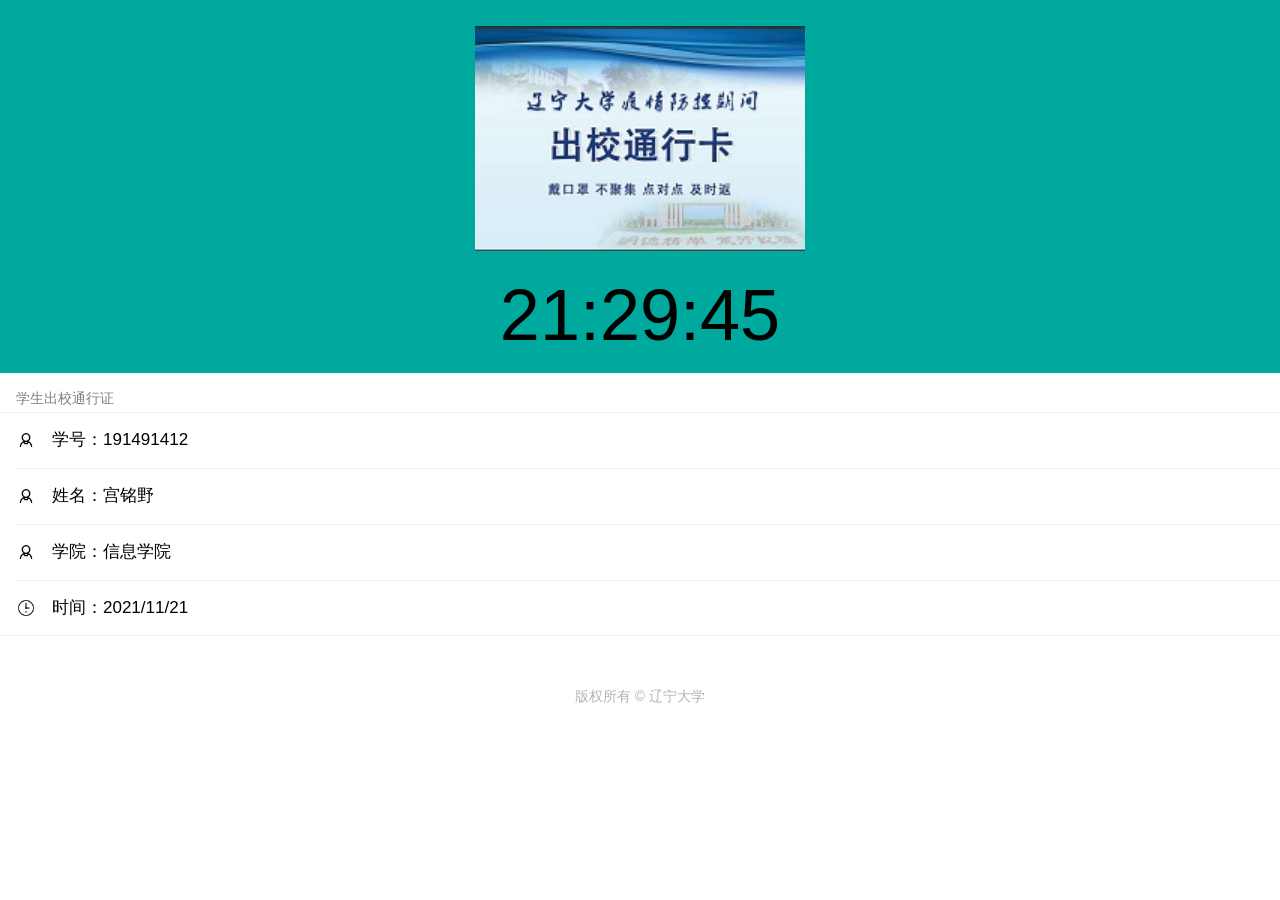
<file: out.html>
<!DOCTYPE html>
<!-- saved from url=(0046)http://tjxx.lnu.edu.cn/getpass.asp?qjid=881754 -->
<html><head><meta http-equiv="Content-Type" content="text/html; charset=UTF-8">
	
    <meta http-equiv="Cache-Control" content="no-cache, no-store, must-revalidate">
	<meta http-equiv="Pragma" content="no-cache">
	<meta http-equiv="Expires" content="0">
    <meta name="viewport" content="width=device-width,initial-scale=1,user-scalable=0,viewport-fit=cover">
    <title>出校通行证(2分钟内有效)</title>
    <link rel="stylesheet" href="./出校通行证(2分钟内有效)_files/weui.min.css">
    <script type="text/javascript" src="./出校通行证(2分钟内有效)_files/weui.min.js.下载" charset="UTF-8"></script>
    <script type="text/javascript" src="./出校通行证(2分钟内有效)_files/getpass.js.下载" charset="UTF-8"></script>
</head>
<body ontouchstart="">

<div id="bodyDiv">
	<p id="imgBg" style="text-align:center;background:blue;"><br><img src="./出校通行证(2分钟内有效)_files/pass.png" width="330px" height="225px" alt=""><br><font style="font-size:72px"><span id="theDate">17:33:21</span></font></p>
	<div class="weui-cells__title">学生出校通行证</div>
	<div class="weui-cells">
		<div class="weui-cell  weui-cell_example">
			<div class="weui-cell__hd"><img src="./出校通行证(2分钟内有效)_files/person.png" alt="" style="width: 20px; margin-right: 16px; display: block;"></div>
			<div class="weui-cell__bd">
				<p>学号：191491412</p>
			</div>
		</div>
		<div class="weui-cell  weui-cell_example">
			<div class="weui-cell__hd"><img src="./出校通行证(2分钟内有效)_files/person.png" alt="" style="width: 20px; margin-right: 16px; display: block;"></div>
			<div class="weui-cell__bd">
				<p>姓名：宫铭野</p>
			</div>
		</div>
		<div class="weui-cell  weui-cell_example">
			<div class="weui-cell__hd"><img src="./出校通行证(2分钟内有效)_files/person.png" alt="" style="width: 20px; margin-right: 16px; display: block;"></div>
			<div class="weui-cell__bd">
				<p>学院：信息学院</p>
			</div>
		</div>
		<div class="weui-cell  weui-cell_example">
			<div class="weui-cell__hd"><img src="./出校通行证(2分钟内有效)_files/time.png" alt="" style="width: 20px; margin-right: 16px; display: block;"></div>
			<div class="weui-cell__bd">
				<p>时间：2021/11/21</p>
			</div>
		</div>
		
	</div>
	<br>
	<br>
	<div class="weui-footer">
	<p>版权所有 © 辽宁大学</p>
	</div>
</div>
<script type="text/javascript" src="./出校通行证(2分钟内有效)_files/getpass.js.下载"></script>
<script>
	function dateFormat(fmt, date) {
    let ret;
    const opt = {
        "Y+": date.getFullYear().toString(),        // 年
        "m+": (date.getMonth() + 1).toString(),     // 月
        "d+": date.getDate().toString(),            // 日
        "H+": date.getHours().toString(),           // 时
        "M+": date.getMinutes().toString(),         // 分
        "S+": date.getSeconds().toString()          // 秒
        // 有其他格式化字符需求可以继续添加，必须转化成字符串
    };
    for (let k in opt) {
        ret = new RegExp("(" + k + ")").exec(fmt);
        if (ret) {
            fmt = fmt.replace(ret[1], (ret[1].length == 1) ? (opt[k]) : (opt[k].padStart(ret[1].length, "0")))
        };
    };
    return fmt;
	}
	var d = new Date();
		document.getElementById("theDate").innerText=dateFormat("HH:MM:SS", d);
	window.setInterval(function(){
		var d = new Date();
		document.getElementById("theDate").innerText=dateFormat("HH:MM:SS", d);
	},1000)
</script>

</body></html>
</file>
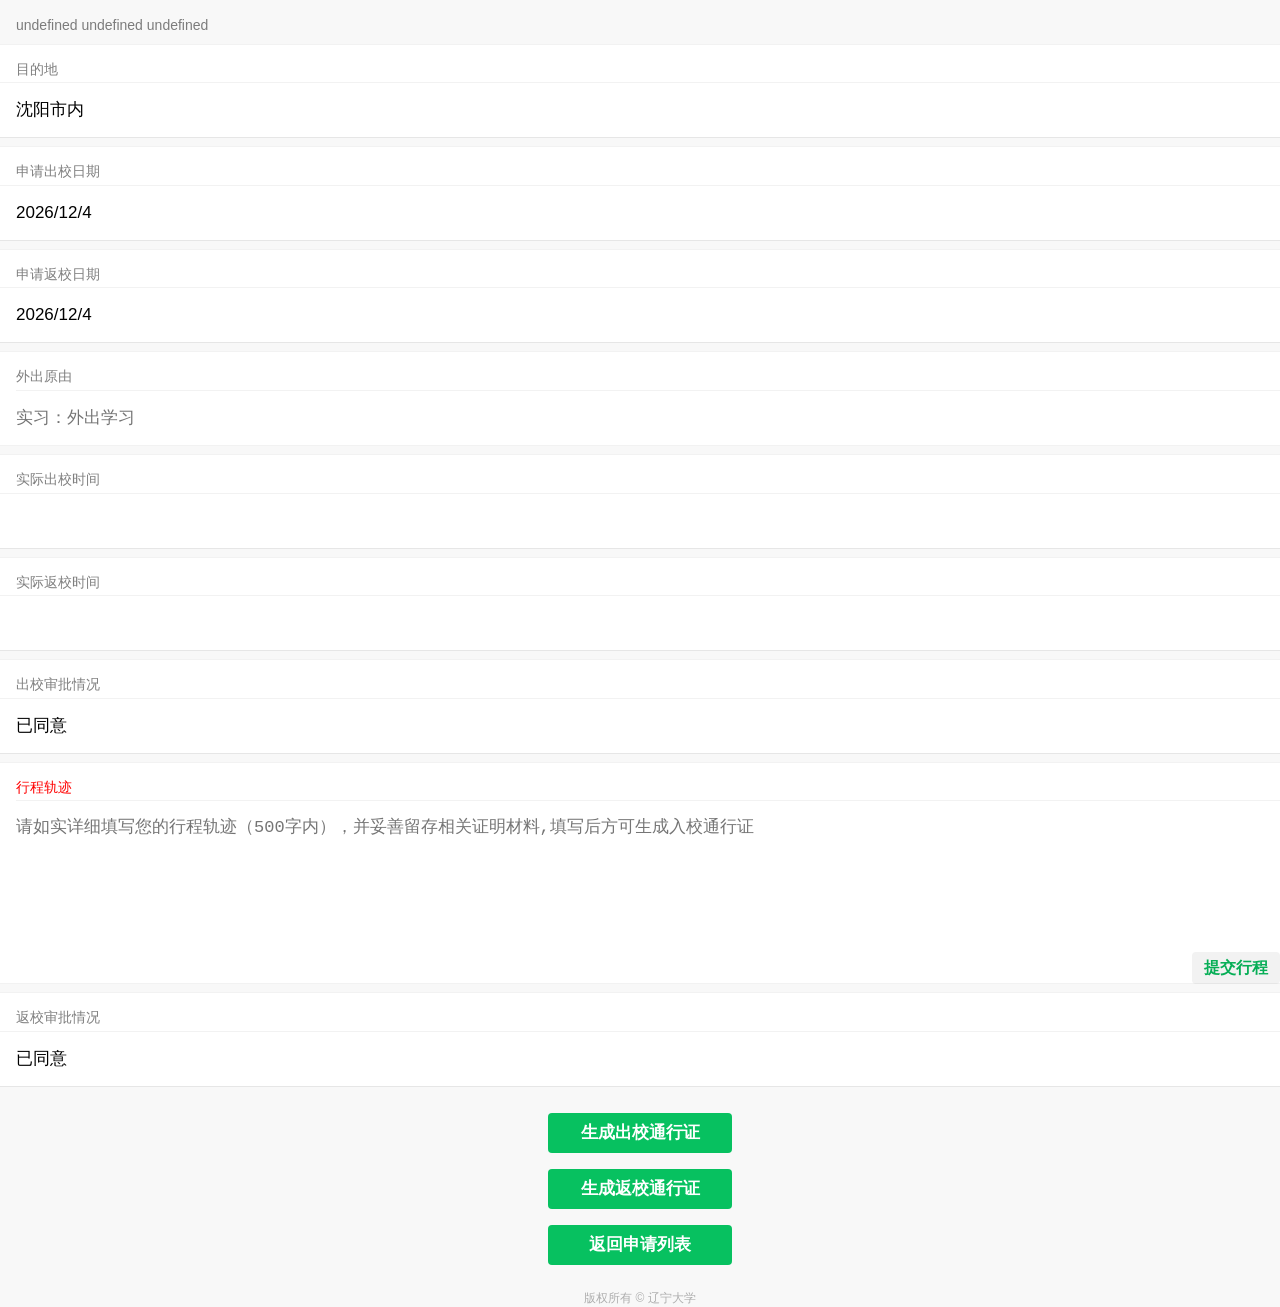
<file: second.html>
<!DOCTYPE html>
<!-- saved from url=(0072)https://cloud1-7gdhiyd69c198606-1305299693.tcloudbaseapp.com/second.html -->
<html><head><meta http-equiv="Content-Type" content="text/html; charset=UTF-8">
    

    <meta http-equiv="Cache-Control" content="no-cache, no-store, must-revalidate">
    <meta http-equiv="Pragma" content="no-cache">
    <meta http-equiv="Expires" content="0">
    <meta name="viewport" content="width=device-width,initial-scale=1,user-scalable=0,viewport-fit=cover">
    <title>申请详情</title>
    <link rel="stylesheet" href="./申请详情_files/weui.min.css">
    <link rel="stylesheet" href="./申请详情_files/app.css">
    <style>
        hcfy-result.__hcfy__result__both__ {
            border: 1px dotted
        }
    </style>
</head>

<body ontouchstart="">
    <p id="bear"></p>
    <div id="form">
        <form id="sub_form">
            <div class="weui-cells__title">
                <script>
                    var va3 = localStorage.value3
                    document.write(va3)
                </script>
                <script>
                    var va1 = localStorage.value1
                    document.write(va1)
                </script>
                <script>
                    var va2 = localStorage.value2
                    document.write(va2)
                </script>
            </div>
            <input type="hidden" id="qingjiaid" name="qingjiaid" value="763117">
            <input type="hidden" id="cxsjh" name="cxsjh" value="2021-10-8">
            <input type="hidden" id="fxsjh" name="fxsjh" value="2021-10-8">
            <input type="hidden" id="mddh" name="mddh" value="沈阳市内">

            <div class="weui-cells weui-cells_form">
                <div class="weui-cells__title">目的地</div>
                <div class="weui-cells">
                    <div class="weui-cell">
                        <div class="weui-cell__bd">
                            <input class="weui-input" name="mdd" type="text" readonly="" disabled="" id="mdd" required="" placeholder="请选择目的地" autocomplete="off" value="沈阳市内">
                        </div>
                        <div class="weui-cell__ft"> <i class="weui-icon-warn"></i> </div>
                    </div>
                </div>
            </div>


            <div class="weui-cells weui-cells_form">
                <div class="weui-cells__title">申请出校日期</div>
                <div class="weui-cells">
                    <div class="weui-cell">
                        <div class="weui-cell__bd">
                            <script>
                                var t = new Date();
                                var year = t.getFullYear();
                                var month = t.getMonth() + 1;
                                var day = t.getDate();
                                var data = year + "/" + month + "/" + day;
                                document.write(data);
                            </script>
                        </div>
                        <div class="weui-cell__ft"> <i class="weui-icon-warn"></i> </div>
                    </div>
                </div>
            </div>


            <div class="weui-cells weui-cells_form">
                <div class="weui-cells__title">申请返校日期</div>
                <div class="weui-cells">
                    <div class="weui-cell">
                        <div class="weui-cell__bd">

                            <script>
                                var t = new Date();
                                var year = t.getFullYear();
                                var month = t.getMonth() + 1;
                                var day = t.getDate();
                                var data = year + "/" + month + "/" + day;
                                document.write(data);
                            </script>
                        </div>
                        <div class="weui-cell__ft"> <i class="weui-icon-warn"></i> </div>
                    </div>
                </div>
            </div>



            <div class="weui-cells weui-cells_form">
                <div class="weui-cells__title">外出原由</div>
                <div class="weui-cell ">
                    <div class="weui-cell__bd">
                        <input class="weui-textarea" placeholder="实习：外出学习" name="cxyy" id="cxyy" rows="5" autocomplete="on" maxlength="200">
                    </div>
                </div>
            </div>


            <div class="weui-cells weui-cells_form">
                <div class="weui-cells__title">实际出校时间</div>
                <div class="weui-cells">
                    <div class="weui-cell">
                        <div class="weui-cell__bd">
                            <input class="weui-input" name="sjcxsj" type="text" readonly="" id="sjcxsj" required="" autocomplete="off" value="">
                        </div>
                        <div class="weui-cell__ft"> <i class="weui-icon-warn"></i> </div>
                    </div>
                </div>
            </div>


            <div class="weui-cells weui-cells_form">
                <div class="weui-cells__title">实际返校时间</div>
                <div class="weui-cells">
                    <div class="weui-cell">
                        <div class="weui-cell__bd">
                            <input class="weui-input" name="sjfxsj" type="text" readonly="" id="sjfxsj" autocomplete="off" value="">
                        </div>
                        <div class="weui-cell__ft"> <i class="weui-icon-warn"></i> </div>
                    </div>
                </div>
            </div>


            <div class="weui-cells weui-cells_form">
                <div class="weui-cells__title">出校审批情况</div>
                <div class="weui-cells">
                    <div class="weui-cell">
                        <div class="weui-cell__bd">
                            <a class="weui-input" name="daoyuan" type="text" disabled="" readonly="" id="daoyuan" required="" placeholder="请选择您的审批意见" autocomplete="off">已同意</a>
                        </div>
                        <div class="weui-cell__ft"> <i class="weui-icon-warn"></i> </div>
                    </div>
                </div>
            </div>


            <div class="weui-cells weui-cells_form">
                <div class="weui-cells__title">
                    <font color="red">行程轨迹</font>
                </div>
                <div class="weui-cell ">
                    <div class="weui-cell__bd">
                        <textarea id="xcgj" class="weui-textarea" required="" placeholder="请如实详细填写您的行程轨迹（500字内），并妥善留存相关证明材料,填写后方可生成入校通行证" name="xcgj" rows="5" autocomplete="off" maxlength="500"></textarea>
                    </div>

                </div>

                <a href="javascript:" id="tjxc" class="weui-btn weui-btn_mini weui-btn_default" style="float:right">提交行程</a>

            </div>


            <div class="weui-cells weui-cells_form">
                <div class="weui-cells__title">返校审批情况</div>
                <div class="weui-cells">
                    <div class="weui-cell">
                        <div class="weui-cell__bd">
                            <a class="weui-input" name="fxdy" type="text" id="fxdy" disabled="" required="" placeholder="请选择您的审批意见" autocomplete="off">已同意</a>
                        </div>
                        <div class="weui-cell__ft"> <i class="weui-icon-warn"></i> </div>
                    </div>
                </div>
            </div>




            <br>
            <p style="text-align:center">

                <a id="cxtxz" class="weui-btn  weui-btn_primary">生成出校通行证
      <script>
        document.getElementById("cxtxz").onclick=function(){
            location.href="out.html"
          }
      </script></a>
                <a id="fxtxz" class="weui-btn weui-btn_primary">生成返校通行证
    <script>
        document.getElementById("fxtxz").onclick=function(){
            location.href="in.html"
          }
      </script></a>

                <a class="weui-btn  weui-btn_primary">返回申请列表</a>
            </p>

        </form>
    </div>
    <br>
    <div class="weui-footer">
        <p class="weui-footer__text">版权所有 © 辽宁大学</p>
    </div>
    <script type="text/javascript" src="./申请详情_files/weui.min.js.下载"></script>
    <script type="text/javascript" src="./申请详情_files/qingjiainfo.js.下载"></script>




<div style="all: initial;">
    <div id="__hcfy__" style="all: initial;"></div>
</div>
<div style="all: initial;">
    <div style="all: initial;"></div>
</div>

</body></html>
</file>
<file: 申请详情_files/app.css>
html, body{
            height: 100%;
            background-color: #f8f8f8;
        }
        body{
            font-family: -apple-system-font, Helvetica Neue, Helvetica, sans-serif;
        }
        .item{
            padding: 10px 0;
        }
        .item__title{
            margin-bottom: 5px;
            padding-left: 15px;
            padding-right: 15px;
            color: #999;
            font-weight: normal;
            font-size: 14px;
        }
        .item__ctn{
            padding: 0 15px;
        }
        .page_feedback{
            padding: 15px;
            overflow: auto;
            background-color: #FFFFFF;
        }

        /*fix fastclick寰堥毦鐐逛腑鐨刡ug*/
        label > * { pointer-events: none; }
</file>
